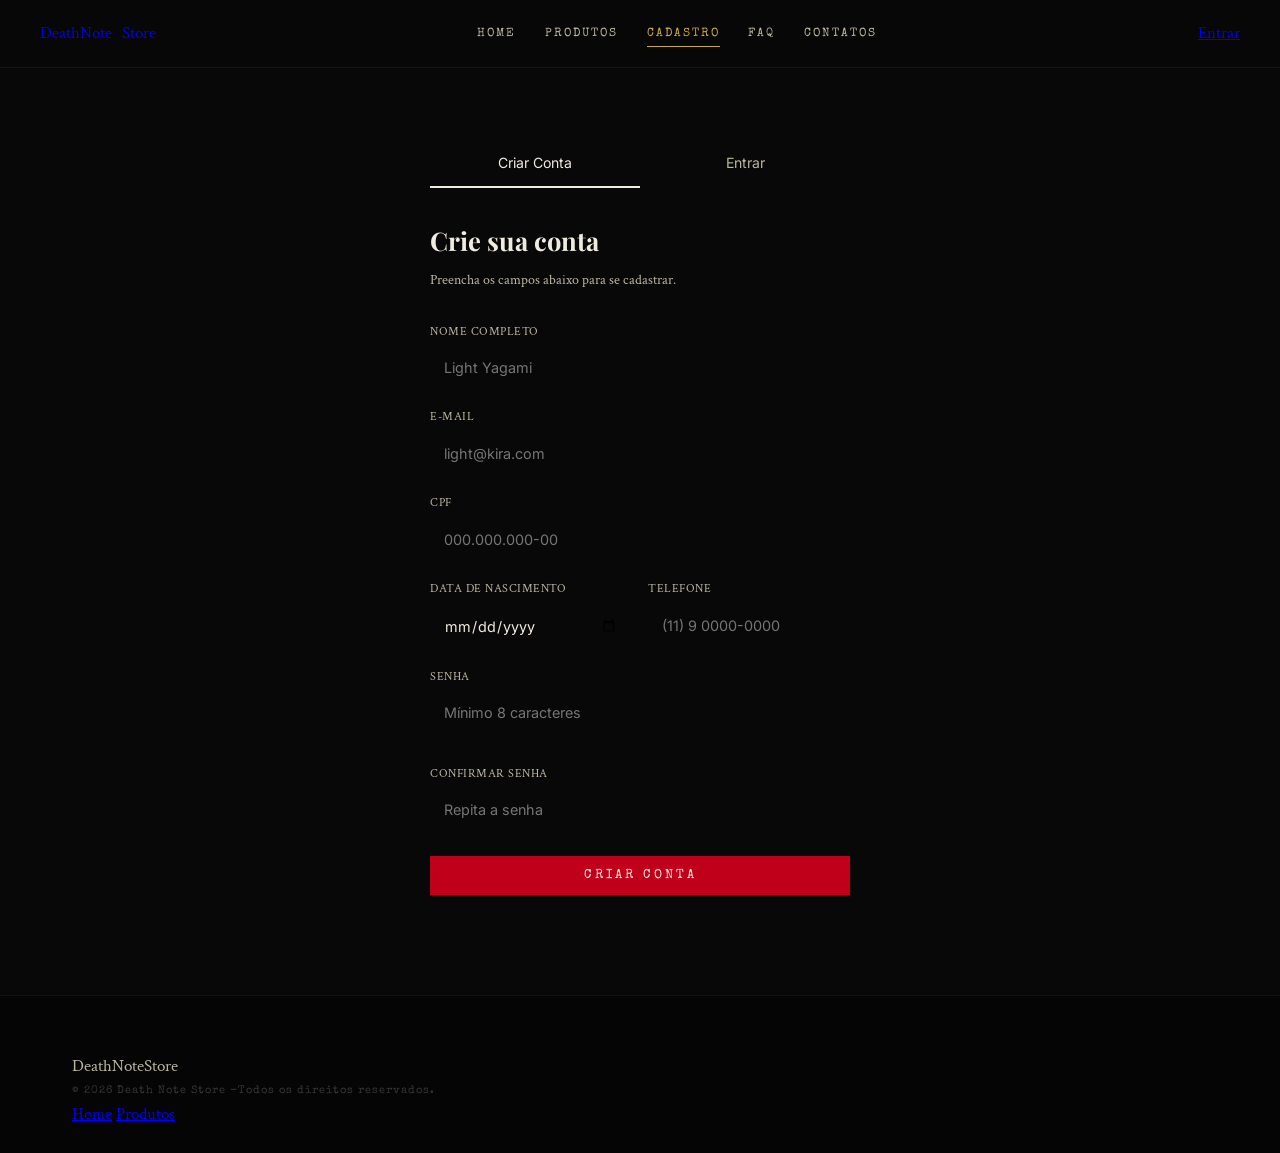
<file: cadastro.html>
<!DOCTYPE html>
<html lang="pt-BR">
<head>
  <meta charset="UTF-8">
  <meta name="viewport" content="width=device-width, initial-scale=1.0">
  <title>Cadastro — Death Note Store</title>
  <link rel="preconnect" href="https://fonts.googleapis.com">
  <link href="https://fonts.googleapis.com/css2?family=Inter:wght@300;400;500;600&family=Playfair+Display:wght@400;700&display=swap" rel="stylesheet">
  <link rel="stylesheet" href="style.css">

  <style>
    /*
      ════════════════════════════════════
      ESTILOS EXCLUSIVOS DO CADASTRO
      ════════════════════════════════════
    */

    /* Fundo da página de cadastro */
    .auth-page {
      min-height: 100vh;
      display: flex;
      align-items: center;
      justify-content: center;
      padding: 100px 1rem 60px;
    }

    /* Container branco/card do formulário */
    .auth-box {
      background: var(--card);
      border: 1px solid var(--line);
      width: 100%;
      max-width: 500px;
      padding: 2.5rem;
    }

    /* Abas "Cadastrar" e "Entrar" */
    .tabs {
      display: flex;
      border-bottom: 1px solid var(--line);
      margin-bottom: 2rem;
    }
    .tab {
      flex: 1;
      background: none;
      border: none;
      padding: .9rem;
      font-family: 'Inter', sans-serif;
      font-size: .88rem;
      color: var(--muted);
      cursor: pointer;
      transition: all .2s;
      border-bottom: 2px solid transparent;
      margin-bottom: -1px;
    }
    /* Aba ativa: borda branca + cor branca */
    .tab.active {
      color: var(--white);
      border-bottom-color: var(--white);
    }

    /* Painel de formulário (apenas um visível) */
    .tab-panel { display: none; }
    .tab-panel.active { display: block; }

    /* Grupo de campo: label + input */
    .field {
      margin-bottom: 1.2rem;
    }
    .field label {
      display: block;
      font-size: .78rem;
      letter-spacing: .5px;
      color: var(--muted);
      margin-bottom: .4rem;
      text-transform: uppercase;
    }
    .field input, .field select {
      width: 100%;
      background: var(--card2);
      border: 1px solid var(--line);
      color: var(--white);
      padding: 11px 14px;
      font-family: 'Inter', sans-serif;
      font-size: .9rem;
      outline: none;
      transition: border-color .2s;
      border-radius: 3px;
    }
    .field input:focus, .field select:focus {
      border-color: rgba(255,255,255,.4);
    }
    /* Campo com erro — borda vermelha */
    .field input.erro { border-color: #e05050; }
    /* Mensagem de erro */
    .msg-erro {
      font-size: .75rem;
      color: #e05050;
      margin-top: .3rem;
      display: none;  /* aparece via JS quando há erro */
    }

    /* Indicador de força de senha */
    .senha-forca {
      display: flex;
      gap: 4px;
      margin-top: .5rem;
    }
    .forca-bar {
      flex: 1;
      height: 3px;
      background: var(--line);
      border-radius: 2px;
      transition: background .3s;
    }
    .forca-label {
      font-size: .72rem;
      color: var(--muted);
      margin-top: .3rem;
    }

    /* Linha de dois campos lado a lado */
    .two-fields {
      display: grid;
      grid-template-columns: 1fr 1fr;
      gap: 1rem;
    }

    .auth-box h2 {
      font-family: 'Playfair Display', serif;
      font-size: 1.6rem;
      color: var(--white);
      margin-bottom: .4rem;
    }
    .auth-box p.sub {
      font-size: .85rem;
      color: var(--muted);
      margin-bottom: 1.8rem;
    }

    /* Tela de sucesso (aparece depois do cadastro) */
    .success-screen {
      text-align: center;
      padding: 1rem 0;
      display: none;
    }
    .success-icon { font-size: 3.5rem; margin-bottom: 1rem; }
    .success-screen h2 { font-family: 'Playfair Display', serif; font-size: 1.8rem; color: var(--white); margin-bottom: .8rem; }
    .success-screen p { color: var(--muted); margin-bottom: 1.2rem; }
    .cupom-box {
      border: 1px dashed rgba(255,255,255,.2);
      padding: .8rem 1.4rem;
      display: inline-block;
      font-size: 1.3rem;
      font-weight: 600;
      color: var(--white);
      letter-spacing: 3px;
      margin-bottom: 1.5rem;
    }

    @media (max-width: 500px) {
      .two-fields { grid-template-columns: 1fr; }
      .auth-box { padding: 1.5rem; }
    }
  </style>
</head>
<body>

  <header id="header">
    <a href="index.html" class="logo">DeathNote<span>Store</span></a>
    <nav>
      <a href="index.html">Home</a>
      <a href="produtos.html">Produtos</a>
      <a href="cadastro.html" class="active">Cadastro</a>
      <a href="index.html#faq">FAQ</a>
      <a href="index.html#contatos">Contatos</a>
    </nav>
    <a href="cadastro.html" class="btn-header">Entrar</a>
  </header>


  <div class="auth-page">
    <div class="auth-box">

      <!--
        ABAS — mudam entre cadastro e login
        O JS alterna as classes .active
      -->
      <div class="tabs">
        <button class="tab active" onclick="switchTab('cadastro')">Criar Conta</button>
        <button class="tab"        onclick="switchTab('login')">Entrar</button>
      </div>


      <!-- ════ PAINEL CADASTRO ════ -->
      <div class="tab-panel active" id="panel-cadastro">
        <h2>Crie sua conta</h2>
        <p class="sub">Preencha os campos abaixo para se cadastrar.</p>

        <!--
          CAMPO: Nome completo
          Validação: mínimo 3 caracteres, precisa ter sobrenome
        -->
        <div class="field">
          <label for="c-nome">Nome Completo</label>
          <input type="text" id="c-nome" placeholder="Light Yagami">
          <p class="msg-erro" id="e-nome">Informe nome e sobrenome.</p>
        </div>

        <!--
          CAMPO: E-mail
          Validação: precisa ter @ e domínio válido
        -->
        <div class="field">
          <label for="c-email">E-mail</label>
          <input type="email" id="c-email" placeholder="light@kira.com">
          <p class="msg-erro" id="e-email">E-mail inválido.</p>
        </div>

        <!--
          CAMPO: CPF
          Validação: algoritmo oficial dos dígitos verificadores
        -->
        <div class="field">
          <label for="c-cpf">CPF</label>
          <input type="text" id="c-cpf" placeholder="000.000.000-00" maxlength="14" oninput="maskCPF(this)">
          <p class="msg-erro" id="e-cpf">CPF inválido.</p>
        </div>

        <div class="two-fields">
          <!--
            CAMPO: Data de Nascimento
            Validação: usuário precisa ter pelo menos 16 anos
          -->
          <div class="field">
            <label for="c-nasc">Data de Nascimento</label>
            <input type="date" id="c-nasc">
            <p class="msg-erro" id="e-nasc">Mínimo 16 anos.</p>
          </div>

          <!--
            CAMPO: Telefone
            Máscara aplicada via JS
          -->
          <div class="field">
            <label for="c-tel">Telefone</label>
            <input type="text" id="c-tel" placeholder="(11) 9 0000-0000" maxlength="16" oninput="maskTel(this)">
            <p class="msg-erro" id="e-tel">Telefone inválido.</p>
          </div>
        </div>

        <!--
          CAMPO: Senha com indicador de força
          Exibe 4 barrinhas coloridas conforme a complexidade
        -->
        <div class="field">
          <label for="c-senha">Senha</label>
          <input type="password" id="c-senha" placeholder="Mínimo 8 caracteres" oninput="checkForca(this.value)">
          <div class="senha-forca">
            <div class="forca-bar" id="fb1"></div>
            <div class="forca-bar" id="fb2"></div>
            <div class="forca-bar" id="fb3"></div>
            <div class="forca-bar" id="fb4"></div>
          </div>
          <p class="forca-label" id="forca-label"></p>
          <p class="msg-erro" id="e-senha">Mínimo 8 caracteres.</p>
        </div>

        <!--
          CAMPO: Confirmação de senha
          Validação: precisa ser idêntico ao campo anterior
        -->
        <div class="field">
          <label for="c-conf">Confirmar Senha</label>
          <input type="password" id="c-conf" placeholder="Repita a senha">
          <p class="msg-erro" id="e-conf">As senhas não coincidem.</p>
        </div>

        <button class="btn-primary" style="width:100%;margin-top:.5rem" onclick="validarCadastro()">
          Criar Conta
        </button>
      </div>


      <!-- ════ PAINEL LOGIN ════ -->
      <div class="tab-panel" id="panel-login">
        <h2>Bem-vindo de volta</h2>
        <p class="sub">Entre com seu e-mail e senha.</p>

        <div class="field">
          <label for="l-email">E-mail</label>
          <input type="email" id="l-email" placeholder="light@kira.com">
          <p class="msg-erro" id="e-lemail">E-mail inválido.</p>
        </div>

        <div class="field">
          <label for="l-senha">Senha</label>
          <input type="password" id="l-senha" placeholder="Sua senha">
          <p class="msg-erro" id="e-lsenha">Senha obrigatória.</p>
        </div>

        <button class="btn-primary" style="width:100%;margin-top:.5rem" onclick="validarLogin()">
          Entrar
        </button>
      </div>


      <!-- ════ TELA DE SUCESSO (após cadastro) ════ -->
      <div class="success-screen" id="success">
        <div class="success-icon">✓</div>
        <h2>Conta criada!</h2>
        <p>Bem-vindo à Death Note Store.<br>Use seu cupom de boas-vindas:</p>
        <div class="cupom-box">KIRA10</div>
        <p style="font-size:.8rem;color:var(--muted)">10% de desconto na primeira compra</p>
        <a href="produtos.html" class="btn-primary" style="display:block;text-align:center;margin-top:1.5rem">Ver Produtos</a>
      </div>

    </div>
  </div>


  <footer>
    <div class="container footer-inner">
      <p class="footer-logo">DeathNote<span>Store</span></p>
      <p class="footer-copy"> © 2026 Death Note Store -Todos os direitos reservados.</p>
      <div class="footer-links">
        <a href="index.html">Home</a>
        <a href="produtos.html">Produtos</a>
      </div>
    </div>
  </footer>

  <div vw class="enabled">
    <div vw-access-button class="active"></div>
    <div vw-plugin-wrapper><div class="vw-plugin-top-wrapper"></div></div>
  </div>
  <script src="https://vlibras.gov.br/app/vlibras-plugin.js"></script>
  <script>new window.VLibras.Widget('https://vlibras.gov.br/app');</script>

  <script>
    /*
      ════════════════════════════════════
      TROCA DE ABAS
      Ativa a aba e o painel correto
      ════════════════════════════════════
    */
    function switchTab(which) {
      document.querySelectorAll('.tab').forEach((t,i) => {
        t.classList.toggle('active', (i===0 && which==='cadastro') || (i===1 && which==='login'));
      });
      document.getElementById('panel-cadastro').classList.toggle('active', which==='cadastro');
      document.getElementById('panel-login').classList.toggle('active', which==='login');
    }

    /*
      ════════════════════════════════════
      MÁSCARA CPF → 000.000.000-00
      Remove tudo que não é número e formata
      ════════════════════════════════════
    */
    function maskCPF(el) {
      let v = el.value.replace(/\D/g,'').slice(0,11);
      if (v.length > 9) v = v.replace(/(\d{3})(\d{3})(\d{3})(\d{1,2})/,'$1.$2.$3-$4');
      else if (v.length > 6) v = v.replace(/(\d{3})(\d{3})(\d{1,3})/,'$1.$2.$3');
      else if (v.length > 3) v = v.replace(/(\d{3})(\d{1,3})/,'$1.$2');
      el.value = v;
    }

    /*
      ════════════════════════════════════
      MÁSCARA TELEFONE → (11) 9 0000-0000
      ════════════════════════════════════
    */
    function maskTel(el) {
      let v = el.value.replace(/\D/g,'').slice(0,11);
      if (v.length > 7) v = v.replace(/(\d{2})(\d{1})(\d{4})(\d{1,4})/,'($1) $2 $3-$4');
      else if (v.length > 2) v = v.replace(/(\d{2})(\d+)/,'($1) $2');
      el.value = v;
    }

    /*
      ════════════════════════════════════
      FORÇA DA SENHA
      Conta maiúsculas, números e símbolos
      Pinta as barrinhas de 1 a 4
      ════════════════════════════════════
    */
    function checkForca(val) {
      let score = 0;
      if (val.length >= 8)       score++;
      if (/[A-Z]/.test(val))     score++;
      if (/[0-9]/.test(val))     score++;
      if (/[^A-Za-z0-9]/.test(val)) score++;

      const cores = ['#e05050','#e08a30','#e0c030','#50c878'];
      const labels = ['Fraca','Média','Boa','Forte'];
      for (let i = 1; i <= 4; i++) {
        const bar = document.getElementById('fb'+i);
        bar.style.background = i <= score ? cores[score-1] : 'var(--line)';
      }
      document.getElementById('forca-label').textContent = val.length ? labels[score-1] || '' : '';
    }

    /*
      ════════════════════════════════════
      VALIDAÇÃO DO CPF
      Algoritmo oficial dos dígitos verificadores:
      1. Soma os 9 primeiros dígitos multiplicados por 10..2
      2. Calcula o 1º dígito verificador
      3. Repete com 11..2 para o 2º dígito
      ════════════════════════════════════
    */
    function validarCPF(cpf) {
      cpf = cpf.replace(/\D/g,'');
      if (cpf.length !== 11 || /^(\d)\1+$/.test(cpf)) return false;
      let soma = 0;
      for (let i = 0; i < 9; i++) soma += parseInt(cpf[i]) * (10 - i);
      let r = (soma * 10) % 11;
      if (r === 10 || r === 11) r = 0;
      if (r !== parseInt(cpf[9])) return false;
      soma = 0;
      for (let i = 0; i < 10; i++) soma += parseInt(cpf[i]) * (11 - i);
      r = (soma * 10) % 11;
      if (r === 10 || r === 11) r = 0;
      return r === parseInt(cpf[10]);
    }

    /*
      ════════════════════════════════════
      VALIDAÇÃO DO CADASTRO
      Checa cada campo e exibe erros
      Só submete se tudo estiver correto
      ════════════════════════════════════
    */
    function validarCadastro() {
      let ok = true;

      // helper: mostra ou esconde erro
      function check(input, erroId, condicao) {
        const err = document.getElementById(erroId);
        if (!condicao) {
          input.classList.add('erro');
          err.style.display = 'block';
          ok = false;
        } else {
          input.classList.remove('erro');
          err.style.display = 'none';
        }
      }

      const nome  = document.getElementById('c-nome');
      const email = document.getElementById('c-email');
      const cpf   = document.getElementById('c-cpf');
      const nasc  = document.getElementById('c-nasc');
      const tel   = document.getElementById('c-tel');
      const senha = document.getElementById('c-senha');
      const conf  = document.getElementById('c-conf');

      // nome: precisa de pelo menos 2 palavras
      check(nome,  'e-nome',  nome.value.trim().split(' ').filter(p=>p).length >= 2);
      // email: regex básico
      check(email, 'e-email', /^[^\s@]+@[^\s@]+\.[^\s@]+$/.test(email.value));
      // cpf: algoritmo oficial
      check(cpf,   'e-cpf',   validarCPF(cpf.value));
      // data: pelo menos 16 anos
      const hoje = new Date();
      const dn   = new Date(nasc.value);
      const idade = (hoje - dn) / (1000*60*60*24*365.25);
      check(nasc, 'e-nasc', nasc.value && idade >= 16);
      // telefone: pelo menos 10 dígitos
      check(tel, 'e-tel', tel.value.replace(/\D/g,'').length >= 10);
      // senha: mínimo 8 caracteres
      check(senha, 'e-senha', senha.value.length >= 8);
      // confirmação: idêntica à senha
      check(conf, 'e-conf', conf.value === senha.value && conf.value !== '');

      // Se tudo OK: esconde formulário, mostra sucesso
      if (ok) {
        document.getElementById('panel-cadastro').style.display = 'none';
        document.querySelector('.tabs').style.display = 'none';
        document.getElementById('success').style.display = 'block';
      }
    }

    /*
      ════════════════════════════════════
      VALIDAÇÃO DO LOGIN
      ════════════════════════════════════
    */
    function validarLogin() {
      const email = document.getElementById('l-email');
      const senha = document.getElementById('l-senha');
      let ok = true;

      function check(el, erroId, cond) {
        const err = document.getElementById(erroId);
        if (!cond) { el.classList.add('erro'); err.style.display='block'; ok=false; }
        else        { el.classList.remove('erro'); err.style.display='none'; }
      }

      check(email, 'e-lemail', /^[^\s@]+@[^\s@]+\.[^\s@]+$/.test(email.value));
      check(senha, 'e-lsenha', senha.value.length >= 1);

      if (ok) {
        alert('Login realizado! (demonstração)');
        window.location.href = 'index.html';
      }
    }

    window.addEventListener('scroll', () => {
      document.getElementById('header').classList.toggle('scrolled', window.scrollY > 50);
    });
  </script>

</body>
</html>
</file>
<file: style.css>
@import url('https://fonts.googleapis.com/css2?family=Cinzel+Decorative:wght@400;700;900&family=Crimson+Text:ital,wght@0,400;0,600;1,400&family=Special+Elite&display=swap');

:root {
  --black: #080808;
  --deep: #100d10;
  --red: #c0001a;
  --red2: #ff1a35;
  --gold: #c9a84c;
  --gold2: #f0d080;
  --cream: #e8dfc8;
  --gray: #2a2a35;
  --text: #bbb5a0;
  --white: #f0ebe0;
}

* { margin:0; padding:0; box-sizing:border-box; }
html { scroll-behavior: smooth; }

body {
  background: var(--black);
  color: var(--text);
  font-family: 'Crimson Text', serif;
  font-size: 17px;
  line-height: 1.7;
  cursor: none;
}

/* CURSOR */
.cursor {
  width: 10px; height: 10px;
  background: var(--red);
  border-radius: 50%;
  position: fixed;
  pointer-events: none;
  z-index: 9999;
  transform: translate(-50%,-50%);
  transition: transform .08s;
  box-shadow: 0 0 12px var(--red2);
}
.cursor-ring {
  width: 28px; height: 28px;
  border: 1px solid rgba(192,0,26,.5);
  border-radius: 50%;
  position: fixed;
  pointer-events: none;
  z-index: 9998;
  transform: translate(-50%,-50%);
  transition: all .14s ease;
}

/* SCROLLBAR */
::-webkit-scrollbar { width: 5px; }
::-webkit-scrollbar-track { background: var(--black); }
::-webkit-scrollbar-thumb { background: var(--red); }

/* ── HEADER ── */
header {
  position: fixed;
  top: 0; left: 0; right: 0;
  height: 68px;
  z-index: 1000;
  background: rgba(8,8,8,.96);
  backdrop-filter: blur(12px);
  border-bottom: 1px solid rgba(192,0,26,.25);
  display: flex;
  align-items: center;
  justify-content: space-between;
  padding: 0 2.5rem;
}

/* LOGO — canto superior esquerdo */
.logo {
  display: flex; align-items: center; gap: 10px;
  text-decoration: none; flex-shrink: 0;
}
.logo-icon { width: 40px; height: 40px; }
.logo-icon svg { width: 100%; height: 100%; }
.logo-text {
  font-family: 'Cinzel Decorative', cursive;
  font-size: .95rem; font-weight: 900;
  color: var(--white); line-height: 1.1; letter-spacing: 1px;
}
.logo-text small {
  display: block; font-size: .5rem;
  letter-spacing: 5px; color: var(--red); font-weight: 400;
}

/* NAV — centro */
nav {
  display: flex; align-items: center; gap: 1.8rem;
}
nav a {
  font-family: 'Special Elite', cursive;
  font-size: .72rem; letter-spacing: 2px;
  color: var(--text); text-decoration: none; text-transform: uppercase;
  transition: color .2s; position: relative; cursor: none;
}
nav a::after {
  content:''; position:absolute; bottom:-4px; left:0;
  width:0; height:1px; background: var(--red); transition: width .3s;
}
nav a:hover { color: var(--white); }
nav a:hover::after { width: 100%; }
nav a.active { color: var(--gold); }
nav a.active::after { width: 100%; background: var(--gold); }

/* PESQUISAR — canto superior direito */
.header-right { display: flex; align-items: center; gap: .8rem; flex-shrink:0; }
.btn-search {
  background: none; border: 1px solid rgba(192,0,26,.4);
  color: var(--text); padding: 6px 14px; cursor: none;
  font-family: 'Special Elite', cursive; font-size: .7rem; letter-spacing: 2px;
  transition: all .2s; display: flex; align-items: center; gap: 6px;
}
.btn-search:hover { border-color: var(--red); color: var(--white); background: rgba(192,0,26,.1); }


footer {
  background: #050505;
  border-top: 1px solid rgba(192,0,26,.2);
  padding: 3.5rem 2.5rem 1.5rem;
}
.footer-grid {
  max-width: 1200px; margin: 0 auto;
  display: grid; grid-template-columns: 2fr 1fr 1fr 1fr; gap: 3rem;
  margin-bottom: 2.5rem;
}
.footer-brand p { font-size:.85rem; color: rgba(200,200,200,.35); margin-top:.8rem; }
.footer-col h4 {
  font-family: 'Special Elite', cursive;
  font-size: .62rem; letter-spacing: 4px; color: var(--red);
  text-transform: uppercase; margin-bottom: .8rem;
}
.footer-col ul { list-style: none; }
.footer-col ul li { margin-bottom: .4rem; }
.footer-col ul li a {
  font-size:.85rem; color: rgba(200,200,200,.4);
  text-decoration: none; transition: color .2s; cursor: none;
}
.footer-col ul li a:hover { color: var(--gold); }


.social-row { display: flex; gap: .6rem; margin-top: .8rem; }
.social-btn {
  width: 34px; height: 34px;
  border: 1px solid rgba(200,200,200,.15);
  display: flex; align-items: center; justify-content: center;
  color: rgba(200,200,200,.35); text-decoration: none;
  font-size: .9rem; transition: all .2s; cursor: none;
}
.social-btn:hover { border-color: var(--red); color: var(--red); }


.map-wrap {
  width: 100%; height: 220px; overflow: hidden;
  border: 1px solid rgba(201,168,76,.2); margin-top: .8rem;
  filter: grayscale(1) brightness(.5) sepia(.3);
  transition: filter .3s;
}
.map-wrap:hover { filter: grayscale(.6) brightness(.65) sepia(.2); }
.map-wrap iframe { width: 100%; height: 100%; border: none; }

.footer-bottom {
  max-width: 1200px; margin: 0 auto;
  border-top: 1px solid rgba(255,255,255,.05);
  padding-top: 1.5rem;
  display: flex; justify-content: space-between; align-items: center; flex-wrap: wrap; gap: 1rem;
}
.footer-copy { font-family: 'Special Elite', cursive; font-size:.7rem; letter-spacing:1px; color:rgba(200,200,200,.25); }

/* VLibras widget placeholder */
.vlibras-bar {
  background: rgba(0,0,255,.06); border-top: 1px solid rgba(0,100,255,.15);
  padding: .6rem 2.5rem; display: flex; align-items: center; gap: .8rem;
}
.vlibras-bar span { font-family:'Special Elite',cursive; font-size:.65rem; letter-spacing:2px; color:rgba(150,180,255,.5); text-transform:uppercase; }
.vlibras-btn {
  background: rgba(0,100,255,.15); border: 1px solid rgba(0,100,255,.3);
  color: rgba(150,180,255,.7); padding: 4px 12px; font-size:.7rem;
  font-family:'Special Elite',cursive; letter-spacing:1px; cursor:none;
  transition: all .2s;
}
.vlibras-btn:hover { background:rgba(0,100,255,.25); color:#99aaff; }

/* ── SHARED UTILS ── */
.container { max-width: 1200px; margin: 0 auto; padding: 0 2rem; }
.section-label {
  font-family: 'Special Elite', cursive; font-size:.68rem; letter-spacing:6px;
  color: var(--red); text-transform:uppercase; margin-bottom:.8rem;
}
.section-title {
  font-family: 'Cinzel Decorative', cursive;
  font-size: clamp(1.6rem,3.5vw,2.8rem); color: var(--white); line-height:1.2; margin-bottom:1.2rem;
}
.section-div { width:70px; height:2px; background:var(--red); margin-bottom:2.5rem; }

.btn-primary {
  background: var(--red); color: var(--white); border:none;
  padding: 13px 34px; font-family:'Special Elite',cursive;
  font-size:.8rem; letter-spacing:3px; text-transform:uppercase;
  text-decoration:none; cursor:none; transition:all .3s; display:inline-block;
}
.btn-primary:hover { background:var(--red2); box-shadow:0 0 25px rgba(192,0,26,.5); }
.btn-outline {
  background:none; color:var(--white); border:1px solid rgba(255,255,255,.25);
  padding:13px 34px; font-family:'Special Elite',cursive;
  font-size:.8rem; letter-spacing:3px; text-transform:uppercase;
  text-decoration:none; cursor:none; transition:all .3s; display:inline-block;
}
.btn-outline:hover { border-color:var(--gold); color:var(--gold); }

@keyframes fadeInUp {
  from { opacity:0; transform:translateY(28px); }
  to   { opacity:1; transform:translateY(0); }
}
@keyframes fadeIn { from{opacity:0} to{opacity:1} }

/* SEARCH MODAL */
.search-modal {
  position:fixed; inset:0; background:rgba(0,0,0,.97);
  z-index:2000; display:flex; align-items:flex-start; justify-content:center;
  padding-top:14vh; opacity:0; pointer-events:none; transition:opacity .3s;
}
.search-modal.open { opacity:1; pointer-events:all; }
.search-box { width:100%; max-width:680px; padding:0 2rem; }
.search-input-wrap { border-bottom:2px solid var(--red); padding-bottom:.8rem; position:relative; }
.search-input {
  width:100%; background:none; border:none; outline:none;
  font-family:'Cinzel Decorative',cursive; font-size:1.8rem;
  color:var(--white); letter-spacing:2px;
}
.search-input::placeholder { color:rgba(255,255,255,.15); }
.search-close { position:absolute; top:.8rem; right:0; background:none; border:none; color:rgba(255,255,255,.3); font-size:1.6rem; cursor:none; transition:color .2s; }
.search-close:hover { color:var(--red); }
.search-hint { font-family:'Special Elite',cursive; font-size:.65rem; letter-spacing:2px; color:rgba(255,255,255,.2); margin-top:1rem; text-transform:uppercase; }
.search-results { margin-top:1.8rem; }
.search-result {
  display:flex; gap:1rem; align-items:center; padding:.9rem 0;
  border-bottom:1px solid rgba(255,255,255,.04);
  text-decoration:none; color:var(--text); transition:padding .2s, color .2s; cursor:none;
}
.search-result:hover { padding-left:.6rem; color:var(--white); }
.res-type { font-family:'Special Elite',cursive; font-size:.58rem; letter-spacing:2px; color:var(--red); text-transform:uppercase; min-width:80px; }
.res-name { font-size:.95rem; }

@media(max-width:768px){
  nav { display:none; }
  .footer-grid { grid-template-columns:1fr 1fr; }
  header { padding:0 1rem; }
}
</file>
